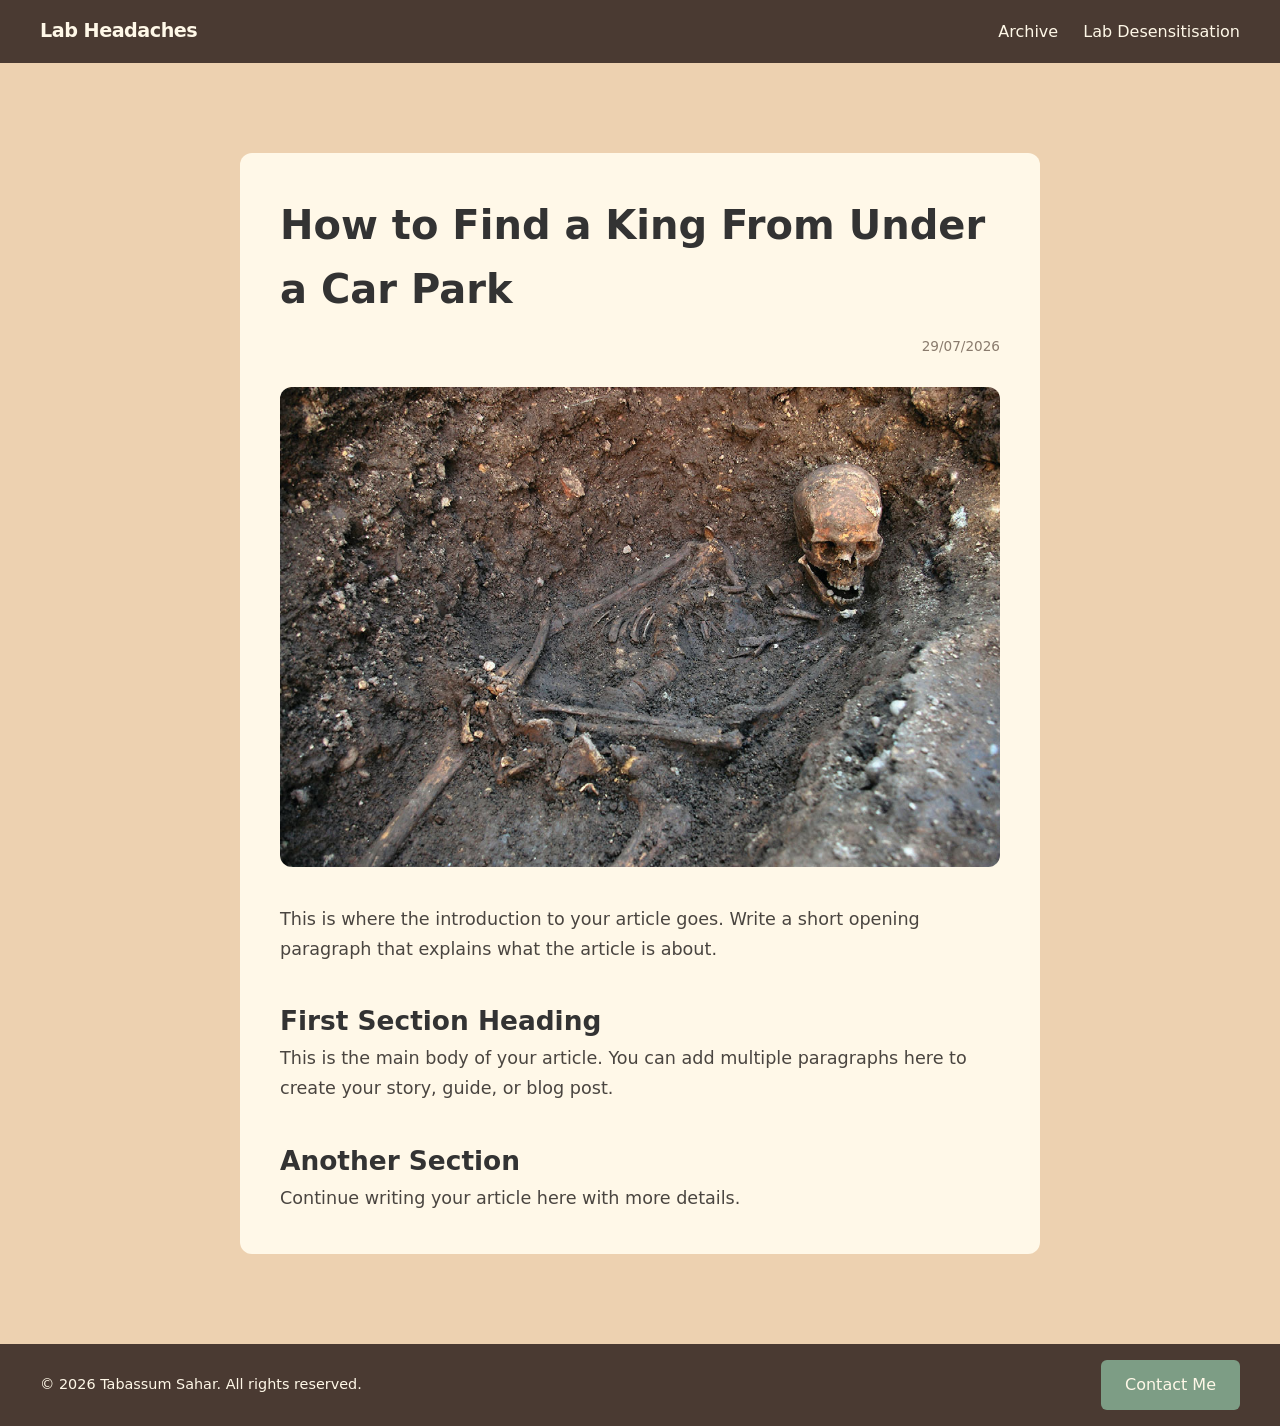
<file: king-car-park.html>
<!DOCTYPE html>
<html lang="en">

<!-- ------------------------------------------------------------------------------------ -->
<head>
    <meta charset="UTF-8">
    <meta name="viewport" content="width=device-width, initial-scale=1.0">
    <title>How to Find a King From Under a Car Park</title>
    <link rel="stylesheet" href="style.css">
</head>

<!-- ------------------------------------------------------------------------------------ -->
<body>

     <!-- Navigation Bar -->
    <nav class="navbar">
        <a href="index.html" class="logo">Lab Headaches</a>    <!-- makes the logo clickable -->

        <div class="nav-links">    <!-- these point to pages I can create later in the same folder -->
            <a href="archive.html">Archive</a>
            <a href="labdesensitisation.html">Lab Desensitisation</a>
        </div>
    </nav>

    <!-- --------------------------------------- -->
    <main>
        <article class="article-page">

            <h1>How to Find a King From Under a Car Park</h1>
            <p class="article-date">
                29/07/2026
            </p>
            <p class="filters-button">
                
            </p>

            <!-- ------------------- -->
            <img class="article-image" 
                 src="images/king-car-park.jpg" 
                 alt="">

            <!-- ------------------- -->
            <div class="article-text">
                <p>
                    This is where the introduction to your article goes.
                    Write a short opening paragraph that explains what the
                    article is about.
                </p>

                <h2>First Section Heading</h2>
                <p>
                    This is the main body of your article. You can add
                    multiple paragraphs here to create your story, guide,
                    or blog post.
                </p>

                <h2>Another Section</h2>
                <p>
                    Continue writing your article here with more details.
                </p>
            </div>

        </article>

    </main>

    <!-- --------------------------------------- -->
    <footer class="site-footer">
        <p>© 2026 Tabassum Sahar. All rights reserved.</p>
        <a href="https://www.linkedin.com/in/tabassum-sahar/" class="cta-button">Contact Me</a>
    </footer>

<!-- --------------------------------------- -->
</body>
</html>
</file>
<file: style.css>
/* ------------------------------------------------------------------------------------ */
/* SETUP & FONTS */
/* ------------------------------------------------------------------------------------ */

* {
    margin: 0;
    padding: 0;
    box-sizing: border-box;
    font-family: system-ui, -apple-system, sans-serif;
}

/* to refer back to */
:root {
    --black: #333333;
    --white: #FFFFFF;
    --cream: #FFF8E8;
    --paper: #EDD1B0;
    --green: #7D9D85;
    --lblue: #3A86FF;
    --dblue: #1B2A4A;
    --brown: #4A3A32;
    --lbrown: #5b3d1d;
}

html {
    background-color: var(--brown);
}

body {
    background-color: var(--brown);
    color: var(--black);
    line-height: 1.6;
    min-height: 100vh;
}

.container {
    max-width: 1200px;
    width: 95%;
    margin: 0 auto;
}

main {
    background-color: var(--paper);
    padding-top: 40px;
    padding-bottom: 40px;
}

/* ------------------------------------------------------------------------------------ */
/* DIVIDER STYLING */
/* ------------------------------------------------------------------------------------ */

hr {
  border: none;                      /* removes default browser style */
  height: 1px;
  background-color: var(--brown);
  margin: 30px 0;
}

/* ------------------------------------------------------------------------------------ */
/* NAVBAR STYLING */
/* ------------------------------------------------------------------------------------ */

.navbar,
.site-footer {
    background-color: var(--brown);
    color: var(--cream);
}

.navbar {
    display: flex;
    justify-content: space-between;
    align-items: center;
    padding: 16px 40px;
    border-bottom: none;
}

.logo {
    color: var(--cream);
    text-decoration: none;
    font-weight: 700;
    font-size: 1.2rem;
    letter-spacing: -0.5px;
}

.nav-links a {
    text-decoration: none;
    color:var(--cream);
    margin-left: 20px;
    font-weight: 500;
    transition: color 0.2s ease;
}

.nav-links a:hover {
    color: var(--cream);
    opacity: 0.8;
}


/* ------------------------------------------------------------------------------------ */
/* TEXT & BUTTON STYLING */
/* ------------------------------------------------------------------------------------ */

.hero h1 {
    font-size: clamp(2.2rem, 5vw, 3rem);
    font-weight: 800;
    margin-bottom: 10px;
    letter-spacing: -1px;
}

.hero {
    padding: 60px 0;
}

.bio {
    font-size: 1.1rem;
    color: var(--black);
    margin-bottom: 40px;
}

/* --------------------- */
/* Contact Me button */
/* --------------------- */
.cta-button {
    display: inline-block;
    background-color: var(--green);
    color: var(--cream);
    text-decoration: none;
    padding: 12px 24px;
    border-radius: 6px;
    font-weight: 500;
    transition: background-color 0.2s ease;
}

.cta-button:hover,
.cta-button:focus {
    background-color: #688671;
}

/* ------------------------------------------ */
/* search bar styling */
/* ------------------------------------------ */

#search-box {
    width: 100%;
    max-width: 500px;
    padding: 12px 16px;
    font-size: 1rem;
    color: var(--black);
    background-color: var(--cream);
    border: 2px solid transparent;
    border-radius: 999px;
    outline: none;
    transition: 0.2s ease;
    display: block;
    margin: 0 auto;
}

#search-box::placeholder {
    color: #8A7B6D;
}

#search-box:focus {
    border-color: var(--green);
    box-shadow: 0 0 0 3px rgba(125, 157, 133, 0.2);
}

/* ------------------------------------------ */
/* search bar category button styling */
/* ------------------------------------------ */

.filters {
    display: flex;
    justify-content: center;
    gap: 0.5rem;
    margin: 1rem 0;
    flex-wrap: wrap;
}

.filters button,
#tag-filters button {
    padding: 4px 10px;
    font-size: 0.8rem;
    font-weight: 600;
    border: none;
    border-radius: 999px;
    cursor: pointer;
    transition: 0.2s;
    color: var(--black);
}

#tag-filters {
    display: flex;
    justify-content: center;
    gap: 0.5rem;
    margin: 0.5rem 0 1rem 1rem;
    flex-wrap: wrap;
}

/* ------------------------------------------------------------------------------------ */
/* HEADER & FOOTER STYLING */
/* ------------------------------------------------------------------------------------ */

.site-footer {
    display: flex;
    justify-content: space-between;
    align-items: center;
    padding: 16px 40px;
    border-top: none;
    margin-top: auto;
}

.site-footer p {
    color: var(--cream);
    font-size: 0.9rem;
}

/* ------------------------------------------------------------------------------------ */
/* ARTICLE CARD STYLING */
/* ------------------------------------------------------------------------------------ */

.articles {
    display: flex;
    gap: 25px;
    margin-top: 40px;
}

.article-card {
    background-color: var(--cream);
    border-radius: 12px;
    overflow: hidden;                   /* makes image also rounded */
    width: 300px;
    text-decoration: none;
    color: var(--black);
    transition: transform 0.2s ease;
}

.article-card:hover {
    transform: translateY(-5px);
}

.article-card img {
    width: 100%;
    height: 180px;
    object-fit: cover;                  /* so image will not stretch */
}

.article-content {
    padding: 20px;
}

.article-content h3 {
    font-size: 1.3rem;
    margin: 0 0 10px;
    color: var(--black);
}

.article-content p {
    margin: 0;
    font-size: 0.95rem;
    color: #6B6258;
    line-height: 1.5;
}

.article-card h3,
.article-card p {
    color: inherit;
}

.card-footer {                  /* makes each card have a set footer for date and categories */
    display: flex;
    justify-content: space-between;
    align-items: center;
    margin-top: 1rem;
}

.article-date {
    display: block;
    text-align: right;
    margin-top: 15px;
    font-size: 0.8rem;
    color: #8A7B6D;
}

/* ------------------------------------------ */
/* search button category & tag styling */
/* ------------------------------------------ */

.category-badge {               /* makes categories have a coloured background */
    display: inline-block;
    padding: 4px 10px;
    font-size: 0.8rem;
    font-weight: 600;
    border-radius: 999px;
    background: #d9c5a5;
    color: var(--black);
    margin-top: 0.5rem;
}

.filters button:hover,              /* jumpy jump */
#tag-filters button:hover {
    transform: translateY(-1px);
    opacity: 0.9;
}

.filters button.active,               /* shows which are active */
#tag-filters button.active {
    outline: 2px solid #333;
}

#tag-filters button {
    font-size: 0.75rem;
}

/* --------------------- */
/* category & child tag colours */
/* --------------------- */

.history {
    background: #fdc752;
    color: var(--black);
}
.methods {
    background: #afc9e7;
    color: var(--black);
}

/* ------------------------------------------------------------------------------------ */
/* ARTICLE PAGE (.html) STYLING */
/* ------------------------------------------------------------------------------------ */

.article-page {
    max-width: 800px;
    margin: 50px auto;
    background-color: var(--cream);
    padding: 40px;
    border-radius: 12px;
}

.article-page h1 {
    font-size: 2.5rem;
    color: var(--black);
    margin-bottom: 10px;
}

.article-page .article-date {
    text-align: right;
    margin-bottom: 30px;
    color: #8A7B6D;
    font-size: 0.85rem;
}

.article-image {
    width: 100%;
    border-radius: 12px;
    margin-bottom: 30px;
}

.article-text {
    font-size: 1.1rem;
    line-height: 1.7;
    color: #4A4540;
}

.article-text h2 {
    margin-top: 35px;
    color: var(--black);
}
</file>
